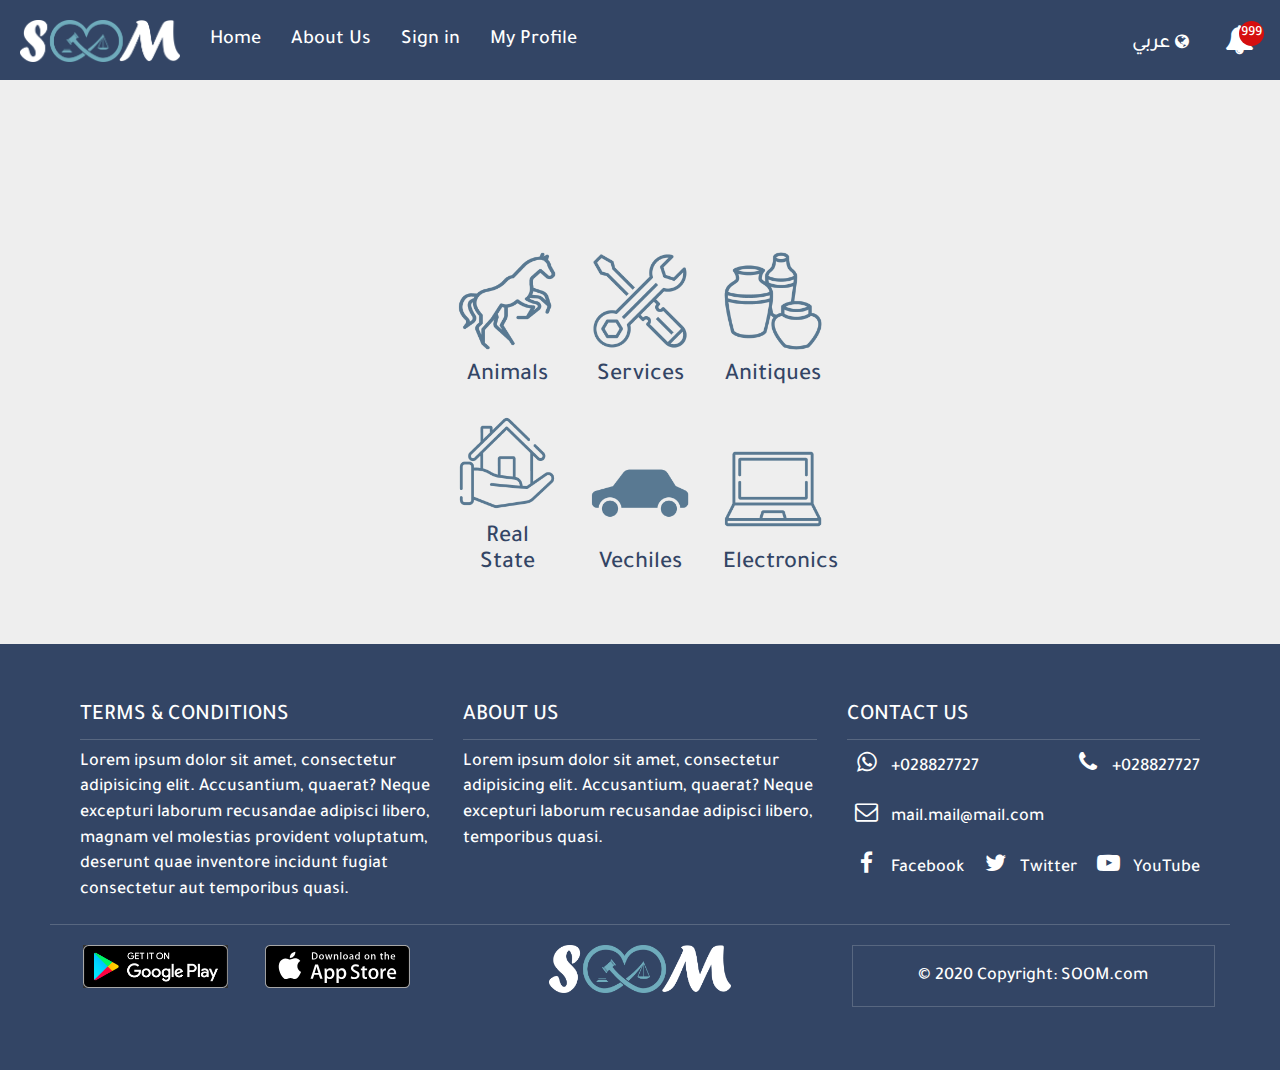
<file: product_categ.html>
<!DOCTYPE html>
<html lang="en">

<head>
    <meta charset="UTF-8">
    <meta http-equiv="X-UA-Compatible" content="IE=edge">
    <meta name="viewport" content="width=device-width, initial-scale=1">
    <title>SOOM</title>
    <link id="favicon" rel="shortcut icon" type="image/png" href="images/soom-social-logo.png">
    <link rel="stylesheet" href="css/bootstrap.min.css">
    <link rel="stylesheet" href="https://cdnjs.cloudflare.com/ajax/libs/font-awesome/4.7.0/css/font-awesome.min.css">
    <link rel="stylesheet" href="css/style.css">
    <link rel="stylesheet" href="css/navbar.css">
    <link rel="stylesheet" href="css/footer.css">
    <style>
        body{
            background-color: #eee;
        }
        nav{
            top: 0;
        }
        .main_categ
        {
            position: absolute;
            width: 100%;
            top: 25%;
        }
        .categ
        {
            display: inline-block;
            margin: 15px;
            width: 100px;
            height: 100px;
        }
        .categ a 
        {
            color: #334565;
            font-size: 55px;
            display: block;
            margin-top: 11%;
        }
        .categ a img 
        {
            width: 100%;
            height: 100%;
            object-fit: cover;
        }
        .categ h3 
        {
            color: #334565;
            text-transform: capitalize;
            margin-top: 12px;
        }
        .clear-fix
        {
            clear: both;
        }
        .main_footer{
            padding-top: 69px;
        }
    </style>
</head>
<body>
    <!-- navbar-->
    <script src="js/navbar.js"></script>
    <div class="text-center main_categ">
        <div class="container">
            <div class="rOw">
                <div class="text-center categ">
                    <a href="add.html">
                        <img src="images/حيوانات.png" alt="" srcset="">
                    </a>
                    <h3>Animals</h3>
                </div>
                <div class="text-center categ">
                    <a href="add.html">
                        <img src="images/تعقيب معاملات-01.png" alt="" srcset="">
                    </a>
                    <h3>Services</h3>
                </div>
                <div class="text-center categ">
                    <a href="add.html">
                        <img src="images/عربية-01-01.png" alt="" srcset="">
                    </a>
                    <h3>Anitiques</h3>
                </div>
            </div>
            <div class="rOw">
                <div class="text-center categ">
                    <a href="add.html">
                        <img src="images/مشاركة سكن-01.png" alt="" srcset="">
                    </a>
                    <h3>Real State</h3>
                </div>
                <div class="text-center categ">
                    <a href="add.html">
                        <img src="images/cars-01.png" alt="" srcset="">
                    </a>
                    <h3>Vechiles</h3>
                </div>
                <div class="text-center categ">
                    <a href="add.html">
                        <img src="images/electronics-01.png" alt="" srcset="">
                    </a>
                    <h3>Electronics</h3>
                </div>
            </div>
        </div>
        <div class="main_footer">
            <!-- Footer -->
            <script src="js/footer.js"></script>
        </div>
    </div>
    <div class="clear-fix"></div>
    <script src="js/jquery.js"></script>
    <script src="https://code.jquery.com/jquery-2.2.0.min.js" type="text/javascript"></script>
    <script src="js/bootstrap.min.js"></script>
    <script src="js/script.js"></script>
</body>
</file>
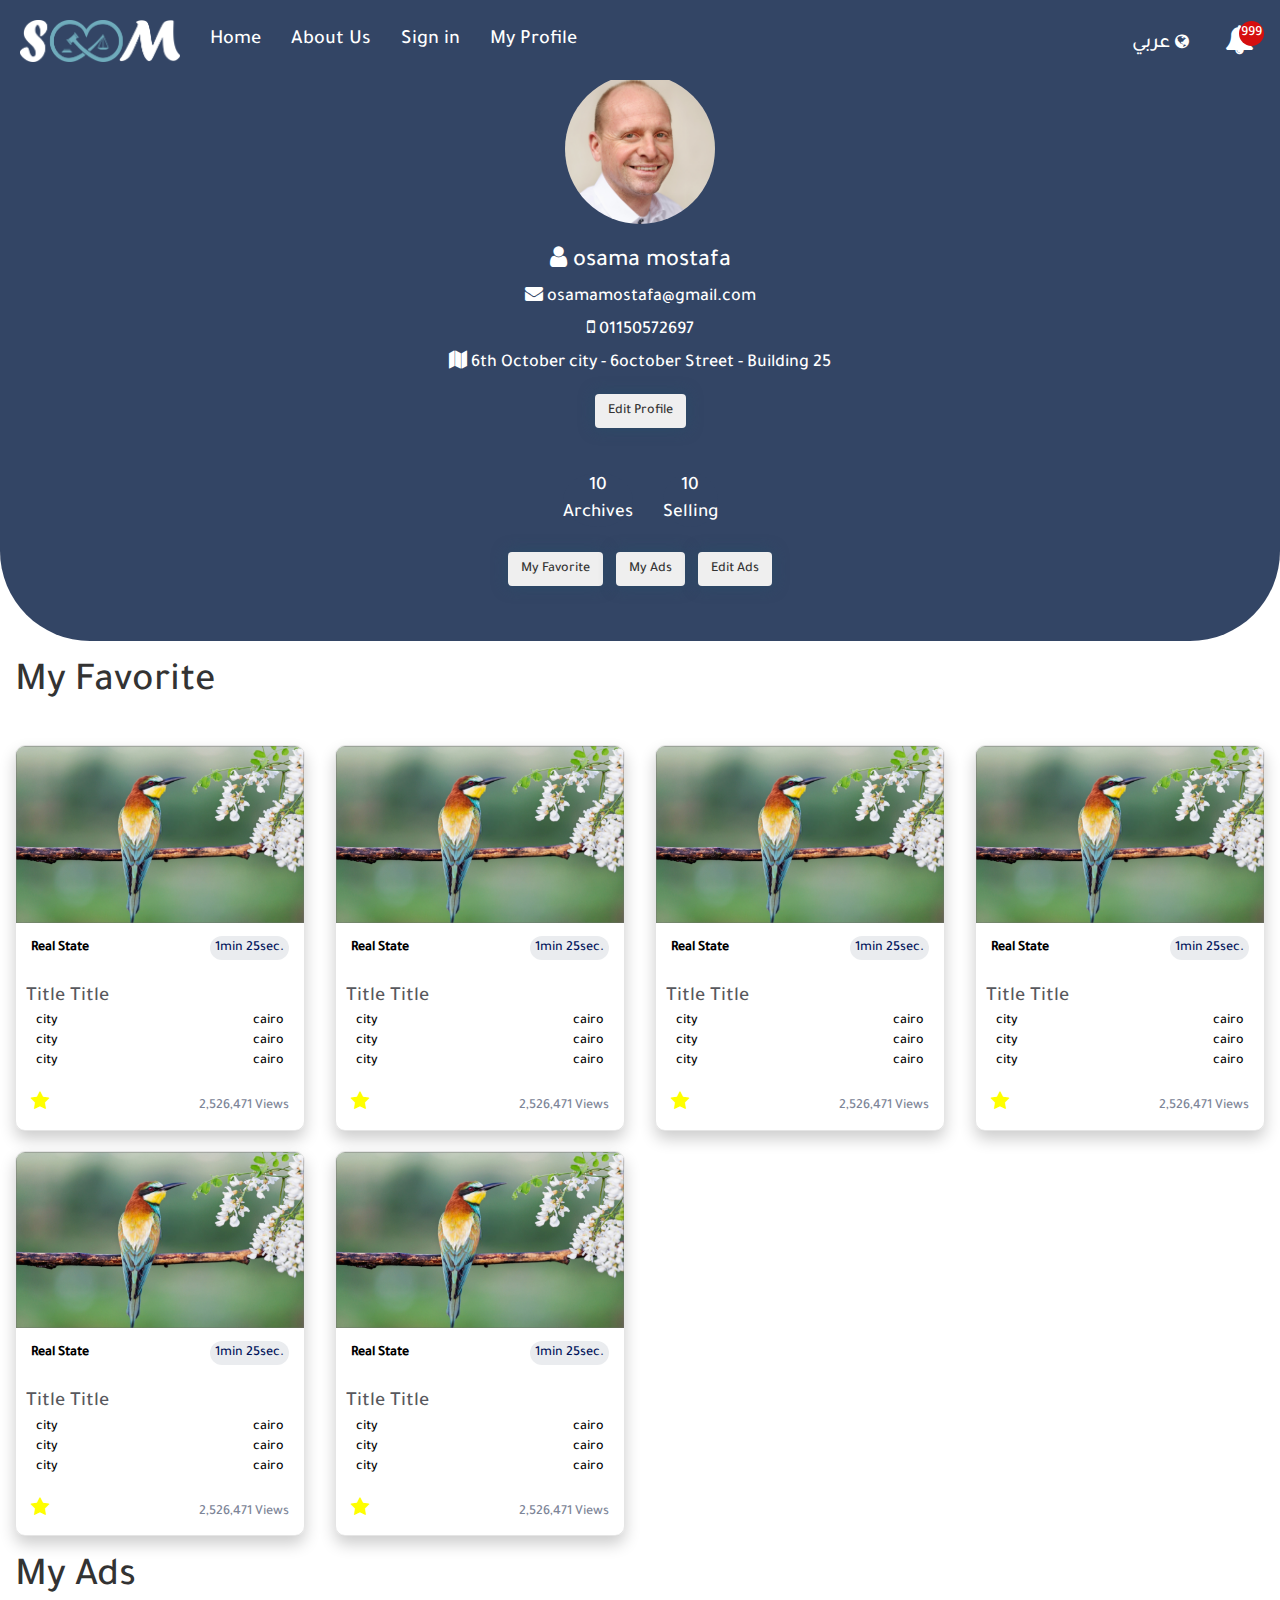
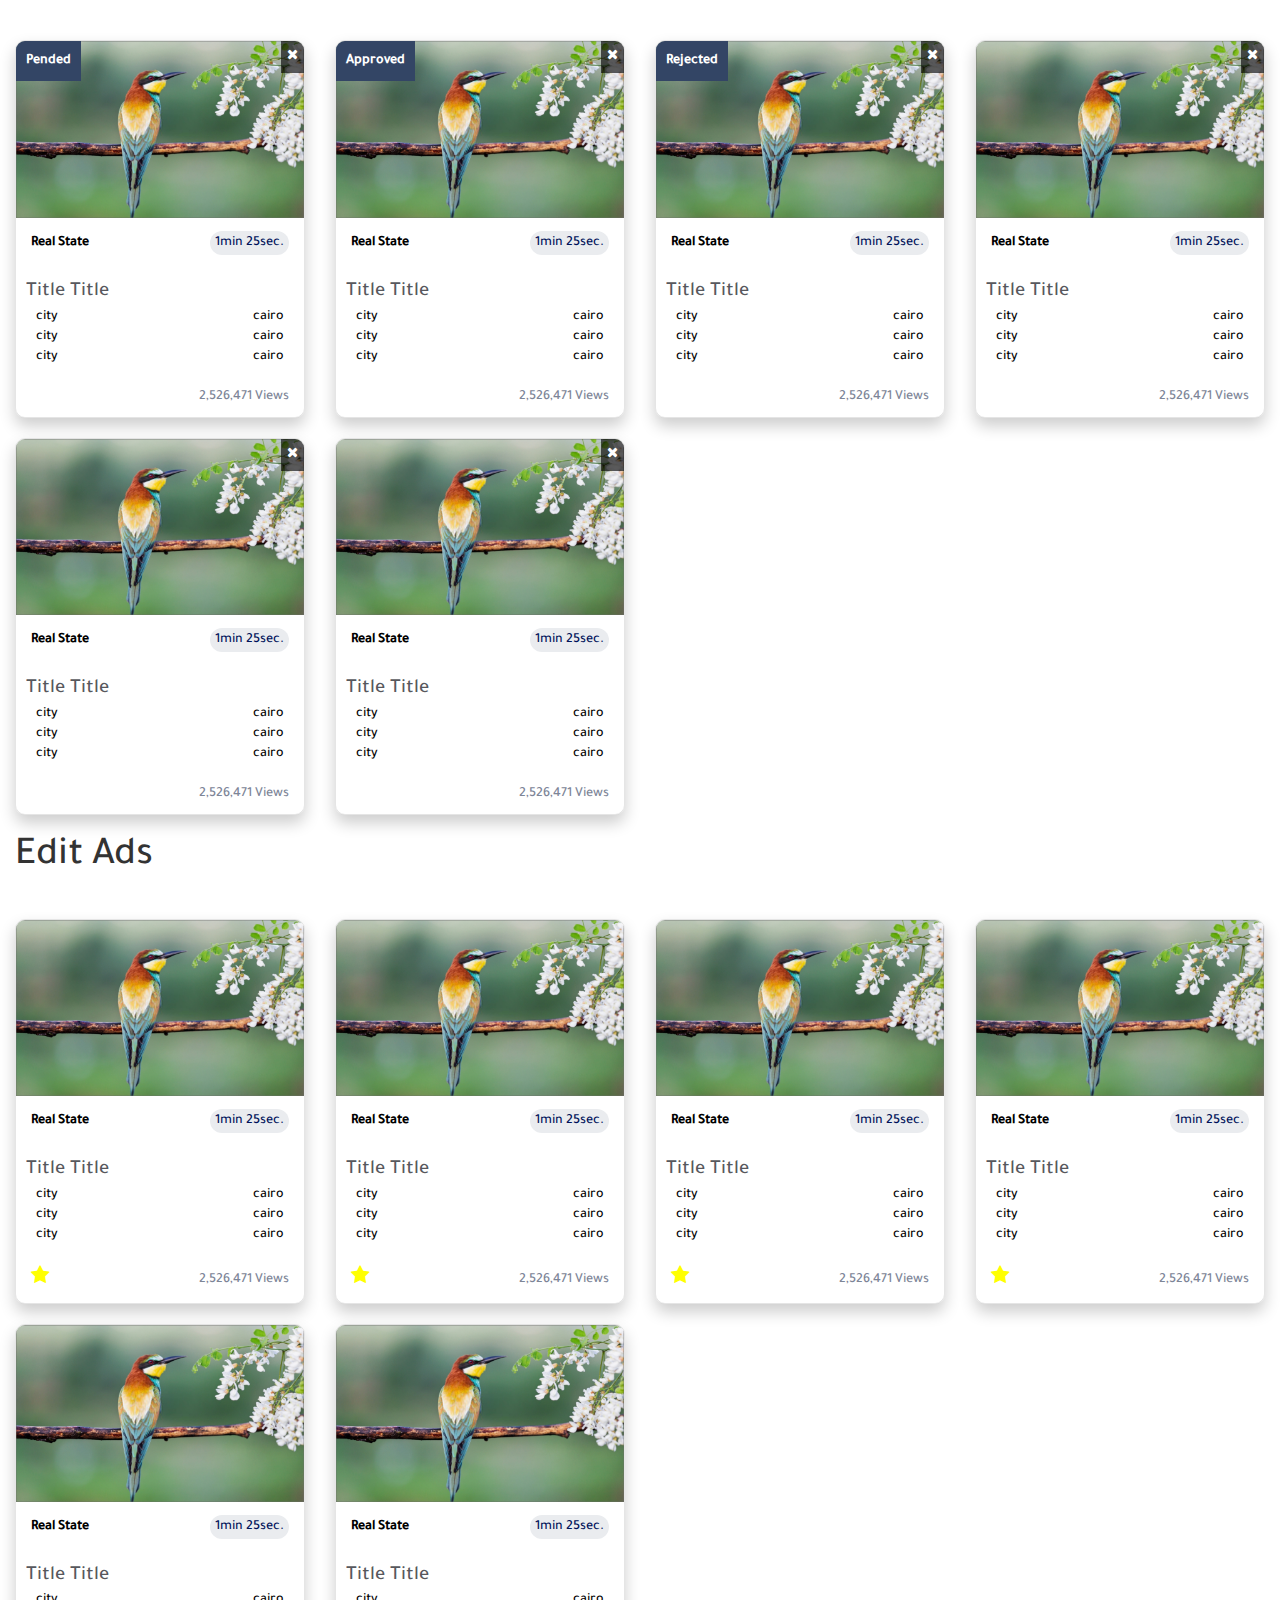
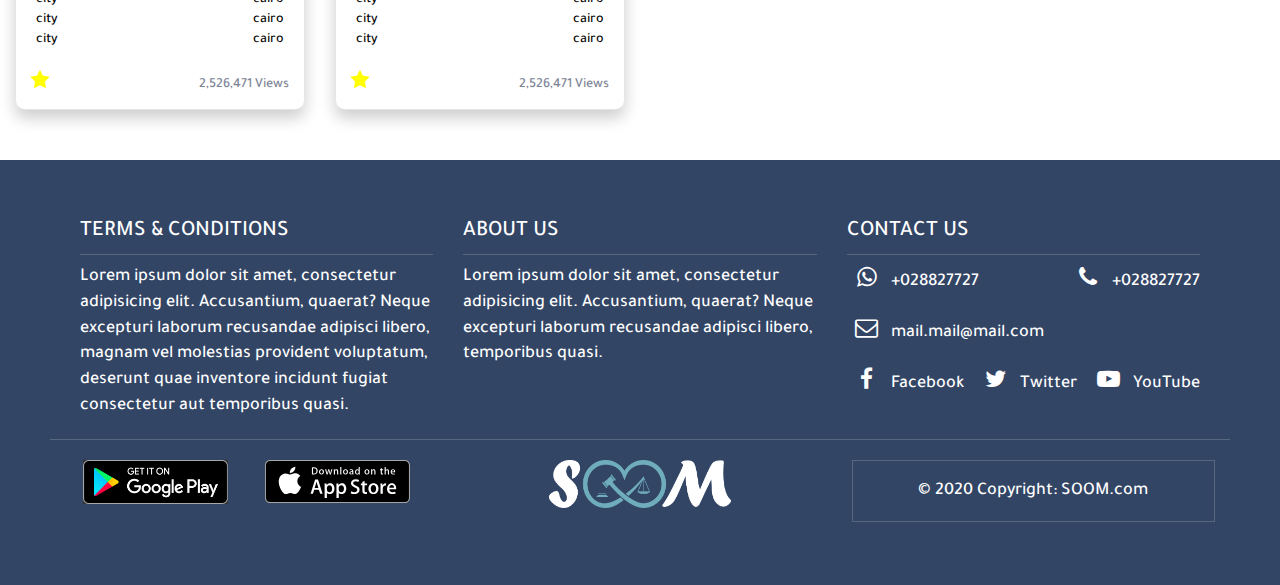
<file: profile.html>
<!DOCTYPE html>
<html lang="en">
  <head>
    <meta charset="UTF-8" />
    <meta http-equiv="X-UA-Compatible" content="IE=edge">
    <meta name="viewport" content="width=device-width, initial-scale=1">
    <title>Profile</title>
    <link
      id="favicon"
      rel="shortcut icon"
      type="image/png"
      href="images/soom-social-logo.png"
    />
    <link rel="stylesheet" href="css/bootstrap.min.css" />
    <link
      rel="stylesheet"
      href="https://cdnjs.cloudflare.com/ajax/libs/font-awesome/4.7.0/css/font-awesome.min.css"
    />
    <link rel="stylesheet" href="css/profile.css" />
    <link rel="stylesheet" href="css/navbar.css" />
    <link rel="stylesheet" href="css/footer.css" />
  </head>

  <body class="">
    <!-- main-->
    <div class="main">
      <!-- navbar-->
      <script src="js/navbar.js"></script>
      <div class="content">
        <div class="profile">
          <div class="img">
            <img src="images/person.jpg" alt="" />
          </div>
          <h3><i class="fa fa-user"></i> osama mostafa</h3>
          <h4><i class="fa fa-envelope"></i> osamamostafa@gmail.com</h4>
          <h4><i class="fa fa-mobile"></i> 01150572697</h4>
          <h4>
            <i class="fa fa-map"></i> 6th October city - 6october Street -
            Building 25
          </h4>
          <!--      <a href="#">Edit Profile</a>-->
          <a href="edit_profile.html">
            <button class="btn btn-defulat">Edit Profile</button>
          </a>
          <div class="section">
            <div class="Archives">
              <p>10</p>
              <p>Archives</p>
            </div>
            <div class="Selling">
              <p>10</p>
              <p>Selling</p>
            </div>
          </div>
          <div>
            <a href="#" data-scroll="fav" class="fav-ads"><button class="btn btn-defulat category-btn">
                my favorite
              </button></a>
            <a href="#" data-scroll="ads" class="fav-ads"><button class="btn btn-defulat category-btn">
                my ads
              </button></a>
              <a href="#" data-scroll="Edit_ads" class="fav-ads"><button class="btn btn-defulat category-btn">
                edit ads
              </button></a>
          </div>
        </div>
        <!--category-->
        <div class="col-xs-12 fav-ads-head" class="" style="display: block;">
            <h2>my favorite</h2>
        </div>
        <div class="category" id="fav">
          <div class="row">
            <div class="col-sm-6 col-xs-12 col-md-6 col-lg-3">
              <div class="recently-section">
                 <a href="#" data-toggle="modal" data-target="#exampleModalCenter">
                  <div class="recently-image">
                      <img class="recently-bg" src="images/cat6.jpg" alt="">
                      <div class="recently-overlay">
                          <img src="images/link.png">
                      </div>
                  </div>
                  <div class="head-data">
                      <div class="ad_name">
                          <p>real state</p>
                      </div>
                      <div class="recently-time">
                          <span>1min 25sec.</span>
                      </div>
                  </div>
                  <div class="recently-content">
                       <div class="recently-info">
                      <div class="recently-title"><p >Title Title</p></div>
                  </div>
                  <div class="desc">
                    <div class="key">
                        <p>city</p>
                        <p>city</p>
                        <p>city</p>
                    </div>
                    <div class="value">
                        <p>cairo</p>
                        <p>cairo</p>
                        <p>cairo</p>
                    </div>
                </div>  
                </div>
                  <div class="ad-center">
                      <div class="star">
                          <a href="#"><a href="#"><i class="fa fa-star" aria-hidden="true"></i></a></a>
                      </div>
                      <div class="recently-view">
                          <p>2,526,471 Views</p>
                      </div>
                  </div>
                  </a>
              </div>
            </div>
            <div class="col-sm-6 col-xs-12 col-md-6 col-lg-3">
              <div class="recently-section">
                 <a href="#" data-toggle="modal" data-target="#exampleModalCenter">
                  <div class="recently-image">
                      <img class="recently-bg" src="images/cat6.jpg" alt="">
                      <div class="recently-overlay">
                          <img src="images/link.png">
                      </div>
                  </div>
                  <div class="head-data">
                      <div class="ad_name">
                          <p>real state</p>
                      </div>
                      <div class="recently-time">
                          <span>1min 25sec.</span>
                      </div>
                  </div>
                  <div class="recently-content">
                       <div class="recently-info">
                      <div class="recently-title"><p >Title Title</p></div>
                  </div>
                  <div class="desc">
                    <div class="key">
                        <p>city</p>
                        <p>city</p>
                        <p>city</p>
                    </div>
                    <div class="value">
                        <p>cairo</p>
                        <p>cairo</p>
                        <p>cairo</p>
                    </div>
                </div>  
                </div>
                  <div class="ad-center">
                      <div class="star">
                          <a href="#"><a href="#"><i class="fa fa-star" aria-hidden="true"></i></a></a>
                      </div>
                      <div class="recently-view">
                          <p>2,526,471 Views</p>
                      </div>
                  </div>
                  </a>
              </div>
            </div>
            <div class="col-sm-6 col-xs-12 col-md-6 col-lg-3">
              <div class="recently-section">
                 <a href="#" data-toggle="modal" data-target="#exampleModalCenter">
                  <div class="recently-image">
                      <img class="recently-bg" src="images/cat6.jpg" alt="">
                      <div class="recently-overlay">
                          <img src="images/link.png">
                      </div>
                  </div>
                  <div class="head-data">
                      <div class="ad_name">
                          <p>real state</p>
                      </div>
                      <div class="recently-time">
                          <span>1min 25sec.</span>
                      </div>
                  </div>
                  <div class="recently-content">
                       <div class="recently-info">
                      <div class="recently-title"><p >Title Title</p></div>
                  </div>
                  <div class="desc">
                    <div class="key">
                        <p>city</p>
                        <p>city</p>
                        <p>city</p>
                    </div>
                    <div class="value">
                        <p>cairo</p>
                        <p>cairo</p>
                        <p>cairo</p>
                    </div>
                </div>  
                </div>
                  <div class="ad-center">
                      <div class="star">
                          <a href="#"><a href="#"><i class="fa fa-star" aria-hidden="true"></i></a></a>
                      </div>
                      <div class="recently-view">
                          <p>2,526,471 Views</p>
                      </div>
                  </div>
                  </a>
              </div>
            </div>
            <div class="col-sm-6 col-xs-12 col-md-6 col-lg-3">
              <div class="recently-section">
                 <a href="#" data-toggle="modal" data-target="#exampleModalCenter">
                  <div class="recently-image">
                      <img class="recently-bg" src="images/cat6.jpg" alt="">
                      <div class="recently-overlay">
                          <img src="images/link.png">
                      </div>
                  </div>
                  <div class="head-data">
                      <div class="ad_name">
                          <p>real state</p>
                      </div>
                      <div class="recently-time">
                          <span>1min 25sec.</span>
                      </div>
                  </div>
                  <div class="recently-content">
                       <div class="recently-info">
                      <div class="recently-title"><p >Title Title</p></div>
                  </div>
                  <div class="desc">
                    <div class="key">
                        <p>city</p>
                        <p>city</p>
                        <p>city</p>
                    </div>
                    <div class="value">
                        <p>cairo</p>
                        <p>cairo</p>
                        <p>cairo</p>
                    </div>
                </div>  
                </div>
                  <div class="ad-center">
                      <div class="star">
                          <a href="#"><a href="#"><i class="fa fa-star" aria-hidden="true"></i></a></a>
                      </div>
                      <div class="recently-view">
                          <p>2,526,471 Views</p>
                      </div>
                  </div>
                  </a>
              </div>
            </div>
            <div class="col-sm-6 col-xs-12 col-md-6 col-lg-3">
              <div class="recently-section">
                 <a href="#" data-toggle="modal" data-target="#exampleModalCenter">
                  <div class="recently-image">
                      <img class="recently-bg" src="images/cat6.jpg" alt="">
                      <div class="recently-overlay">
                          <img src="images/link.png">
                      </div>
                  </div>
                  <div class="head-data">
                      <div class="ad_name">
                          <p>real state</p>
                      </div>
                      <div class="recently-time">
                          <span>1min 25sec.</span>
                      </div>
                  </div>
                  <div class="recently-content">
                       <div class="recently-info">
                      <div class="recently-title"><p >Title Title</p></div>
                  </div>
                  <div class="desc">
                    <div class="key">
                        <p>city</p>
                        <p>city</p>
                        <p>city</p>
                    </div>
                    <div class="value">
                        <p>cairo</p>
                        <p>cairo</p>
                        <p>cairo</p>
                    </div>
                </div>  
                </div>
                  <div class="ad-center">
                      <div class="star">
                          <a href="#"><a href="#"><i class="fa fa-star" aria-hidden="true"></i></a></a>
                      </div>
                      <div class="recently-view">
                          <p>2,526,471 Views</p>
                      </div>
                  </div>
                  </a>
              </div>
            </div>
            <div class="col-sm-6 col-xs-12 col-md-6 col-lg-3">
              <div class="recently-section">
                 <a href="#" data-toggle="modal" data-target="#exampleModalCenter">
                  <div class="recently-image">
                      <img class="recently-bg" src="images/cat6.jpg" alt="">
                      <div class="recently-overlay">
                          <img src="images/link.png">
                      </div>
                  </div>
                  <div class="head-data">
                      <div class="ad_name">
                          <p>real state</p>
                      </div>
                      <div class="recently-time">
                          <span>1min 25sec.</span>
                      </div>
                  </div>
                  <div class="recently-content">
                       <div class="recently-info">
                      <div class="recently-title"><p >Title Title</p></div>
                  </div>
                  <div class="desc">
                    <div class="key">
                        <p>city</p>
                        <p>city</p>
                        <p>city</p>
                    </div>
                    <div class="value">
                        <p>cairo</p>
                        <p>cairo</p>
                        <p>cairo</p>
                    </div>
                </div>  
                </div>
                  <div class="ad-center">
                      <div class="star">
                          <a href="#"><a href="#"><i class="fa fa-star" aria-hidden="true"></i></a></a>
                      </div>
                      <div class="recently-view">
                          <p>2,526,471 Views</p>
                      </div>
                  </div>
                  </a>
              </div>
            </div>
          </div>
        </div>
        <div class="col-xs-12 fav-ads-head" class="" style="display: block;">
            <h2>my ads</h2>
        </div>
        <div class="category" id="ads">
           <div class="row">
            <div class="col-sm-6 col-xs-12 col-md-6 col-lg-3">
              <div class="recently-section">
                 <a href="#" data-toggle="modal" data-target="#exampleModalCenter" class="ad-link">
                    <div class="recently-image">
                      <img class="recently-bg" src="images/cat6.jpg" alt="">
                      <div class="recently-overlay">
                          <img src="images/link.png">
                      </div>
                      <div class="options"><span>pended</span></div>
                      <div class="delete" data-toggle="modal" data-target="#exampleModalCenterx"><a><i class="fa fa-times" aria-hidden="true"></i></a></div> 
                  </div>
                  <div class="head-data">
                      <div class="ad_name">
                          <p>real state</p>
                      </div>
                      <div class="recently-time">
                          <span>1min 25sec.</span>
                      </div>
                  </div>
                  <div class="recently-content">
                       <div class="recently-info">
                      <div class="recently-title"><p >Title Title</p></div>
                  </div>
                  <div class="desc">
                    <div class="key">
                        <p>city</p>
                        <p>city</p>
                        <p>city</p>
                    </div>
                    <div class="value">
                        <p>cairo</p>
                        <p>cairo</p>
                        <p>cairo</p>
                    </div>
                </div>  
                  </div>
                  <div class="ad-center text-center">
                      <div class="recently-view" style="margin: 0;">
                          <p>2,526,471 Views</p>
                      </div>
                      <div style="clear: both;"></div>
                  </div>
                 </a>
              </div>
            </div>
            <div class="col-sm-6 col-xs-12 col-md-6 col-lg-3">
              <div class="recently-section">
                 <a href="#" data-toggle="modal" data-target="#exampleModalCenter">
                  <div class="recently-image">
                      <img class="recently-bg" src="images/cat6.jpg" alt="">
                      <div class="recently-overlay">
                          <img src="images/link.png">
                          <div class="edit"><a href="add.html" class="btn">Edit</a></div>
                      </div>
                      <div class="options"><span>approved</span></div>
                      <div class="delete" data-toggle="modal" data-target="#exampleModalCenterx"><a><i class="fa fa-times" aria-hidden="true"></i></a></div>
                  </div>
                  <div class="head-data">
                      <div class="ad_name">
                          <p>real state</p>
                      </div>
                      <div class="recently-time">
                          <span>1min 25sec.</span>
                      </div>
                  </div>
                  <div class="recently-content">
                       <div class="recently-info">
                      <div class="recently-title"><p >Title Title</p></div>
                  </div>
                  <div class="desc">
                    <div class="key">
                        <p>city</p>
                        <p>city</p>
                        <p>city</p>
                    </div>
                    <div class="value">
                        <p>cairo</p>
                        <p>cairo</p>
                        <p>cairo</p>
                    </div>
                </div>  
                </div>
                <div class="ad-center text-center">
                    <div class="recently-view" style="margin: 0;">
                        <p>2,526,471 Views</p>
                    </div>
                    <div style="clear: both;"></div>
                </div>
                  </a>
              </div>
            </div>
            <div class="col-sm-6 col-xs-12 col-md-6 col-lg-3">
              <div class="recently-section">
                 <a href="#" data-toggle="modal" data-target="#exampleModalCenter">
                  <div class="recently-image">
                      <img class="recently-bg" src="images/cat6.jpg" alt="">
                      <div class="recently-overlay">
                          <img src="images/link.png">
                          <div class="edit"><a href="add.html" class="btn">Edit</a></div>
                      </div>
                      <div class="options"><span>rejected</span></div>
                      <div class="delete" data-toggle="modal" data-target="#exampleModalCenterx"><a><i class="fa fa-times" aria-hidden="true"></i></a></div>
                  </div>
                  <div class="head-data">
                      <div class="ad_name">
                          <p>real state</p>
                      </div>
                      <div class="recently-time">
                          <span>1min 25sec.</span>
                      </div>
                  </div>
                  <div class="recently-content">
                       <div class="recently-info">
                      <div class="recently-title"><p >Title Title</p></div>
                  </div>
                  <div class="desc">
                    <div class="key">
                        <p>city</p>
                        <p>city</p>
                        <p>city</p>
                    </div>
                    <div class="value">
                        <p>cairo</p>
                        <p>cairo</p>
                        <p>cairo</p>
                    </div>
                </div>  
                </div>
                <div class="ad-center text-center">
                    <div class="recently-view" style="margin: 0;">
                        <p>2,526,471 Views</p>
                    </div>
                    <div style="clear: both;"></div>
                </div>
                  </a>
              </div>
            </div>
            <div class="col-sm-6 col-xs-12 col-md-6 col-lg-3">
              <div class="recently-section">
                 <a href="#" data-toggle="modal" data-target="#exampleModalCenter">
                  <div class="recently-image">
                      <img class="recently-bg" src="images/cat6.jpg" alt="">
                      <div class="recently-overlay">
                          <img src="images/link.png">
                          <div class="edit"><a href="add.html" class="btn">Edit</a></div>
                      </div>
                      <div class="delete" data-toggle="modal" data-target="#exampleModalCenterx"><a><i class="fa fa-times" aria-hidden="true"></i></a></div>
                  </div>
                  <div class="head-data">
                      <div class="ad_name">
                          <p>real state</p>
                      </div>
                      <div class="recently-time">
                          <span>1min 25sec.</span>
                      </div>
                  </div>
                  <div class="recently-content">
                       <div class="recently-info">
                      <div class="recently-title"><p >Title Title</p></div>
                  </div>
                  <div class="desc">
                    <div class="key">
                        <p>city</p>
                        <p>city</p>
                        <p>city</p>
                    </div>
                    <div class="value">
                        <p>cairo</p>
                        <p>cairo</p>
                        <p>cairo</p>
                    </div>
                </div>  
                </div>
                <div class="ad-center text-center">
                    <div class="recently-view" style="margin: 0;">
                        <p>2,526,471 Views</p>
                    </div>
                    <div style="clear: both;"></div>
                </div>
                  </a>
              </div>
            </div>
            <div class="col-sm-6 col-xs-12 col-md-6 col-lg-3">
              <div class="recently-section">
                 <a href="#" data-toggle="modal" data-target="#exampleModalCenter">
                  <div class="recently-image">
                      <img class="recently-bg" src="images/cat6.jpg" alt="">
                      <div class="recently-overlay">
                          <img src="images/link.png">
                          <div class="edit"><a href="add.html" class="btn">Edit</a></div>
                      </div>
                      <div class="delete" data-toggle="modal" data-target="#exampleModalCenterx"><a><i class="fa fa-times" aria-hidden="true"></i></a></div>
                  </div>
                  <div class="head-data">
                      <div class="ad_name">
                          <p>real state</p>
                      </div>
                      <div class="recently-time">
                          <span>1min 25sec.</span>
                      </div>
                  </div>
                  <div class="recently-content">
                       <div class="recently-info">
                      <div class="recently-title"><p >Title Title</p></div>
                  </div>
                  <div class="desc">
                    <div class="key">
                        <p>city</p>
                        <p>city</p>
                        <p>city</p>
                    </div>
                    <div class="value">
                        <p>cairo</p>
                        <p>cairo</p>
                        <p>cairo</p>
                    </div>
                </div>  
                </div>
                <div class="ad-center text-center">
                    <div class="recently-view" style="margin: 0;">
                        <p>2,526,471 Views</p>
                    </div>
                    <div style="clear: both;"></div>
                </div>
                  </a>
              </div>
            </div>
            <div class="col-sm-6 col-xs-12 col-md-6 col-lg-3">
              <div class="recently-section">
                 <a href="#" data-toggle="modal" data-target="#exampleModalCenter">
                  <div class="recently-image">
                      <img class="recently-bg" src="images/cat6.jpg" alt="">
                      <div class="recently-overlay">
                          <img src="images/link.png">
                          <div class="edit"><a href="add.html" class="btn">Edit</a></div>
                      </div>
                      <div class="delete" data-toggle="modal" data-target="#exampleModalCenterx"><a><i class="fa fa-times" aria-hidden="true"></i></a></div>
                  </div>
                  <div class="head-data">
                      <div class="ad_name">
                          <p>real state</p>
                      </div>
                      <div class="recently-time">
                          <span>1min 25sec.</span>
                      </div>
                  </div>
                  <div class="recently-content">
                       <div class="recently-info">
                      <div class="recently-title"><p >Title Title</p></div>
                  </div>
                  <div class="desc">
                    <div class="key">
                        <p>city</p>
                        <p>city</p>
                        <p>city</p>
                    </div>
                    <div class="value">
                        <p>cairo</p>
                        <p>cairo</p>
                        <p>cairo</p>
                    </div>
                </div>  
                </div>
                <div class="ad-center text-center">
                    <div class="recently-view" style="margin: 0;">
                        <p>2,526,471 Views</p>
                    </div>
                    <div style="clear: both;"></div>
                </div>
                  </a>
              </div>
            </div>
          </div>
        </div>
        <div class="col-xs-12 fav-ads-head" class="" style="display: block;">
            <h2>edit ads</h2>
        </div>
        <div class="category" id="Edit_ads">
            <div class="row">
              <div class="col-sm-6 col-xs-12 col-md-6 col-lg-3">
                <div class="recently-section">
                   <a href="#">
                    <div class="recently-image">
                        <img class="recently-bg" src="images/cat6.jpg" alt="">
                        <div class="recently-overlay">
                            <img src="images/link.png">
                        </div>
                    </div>
                    <div class="head-data">
                        <div class="ad_name">
                            <p>real state</p>
                        </div>
                        <div class="recently-time">
                            <span>1min 25sec.</span>
                        </div>
                    </div>
                    <div class="recently-content">
                         <div class="recently-info">
                        <div class="recently-title"><p >Title Title</p></div>
                    </div>
                    <div class="desc">
                      <div class="key">
                          <p>city</p>
                          <p>city</p>
                          <p>city</p>
                      </div>
                      <div class="value">
                          <p>cairo</p>
                          <p>cairo</p>
                          <p>cairo</p>
                      </div>
                  </div>  
                  </div>
                    <div class="ad-center">
                        <div class="star">
                            <a href="#"><a href="#"><i class="fa fa-star" aria-hidden="true"></i></a></a>
                        </div>
                        <div class="recently-view">
                            <p>2,526,471 Views</p>
                        </div>
                    </div>
                    </a>
                </div>
              </div>
              <div class="col-sm-6 col-xs-12 col-md-6 col-lg-3">
                <div class="recently-section">
                   <a href="#">
                    <div class="recently-image">
                        <img class="recently-bg" src="images/cat6.jpg" alt="">
                        <div class="recently-overlay">
                            <img src="images/link.png">
                        </div>
                    </div>
                    <div class="head-data">
                        <div class="ad_name">
                            <p>real state</p>
                        </div>
                        <div class="recently-time">
                            <span>1min 25sec.</span>
                        </div>
                    </div>
                    <div class="recently-content">
                         <div class="recently-info">
                        <div class="recently-title"><p >Title Title</p></div>
                    </div>
                    <div class="desc">
                      <div class="key">
                          <p>city</p>
                          <p>city</p>
                          <p>city</p>
                      </div>
                      <div class="value">
                          <p>cairo</p>
                          <p>cairo</p>
                          <p>cairo</p>
                      </div>
                  </div>  
                  </div>
                    <div class="ad-center">
                        <div class="star">
                            <a href="#"><a href="#"><i class="fa fa-star" aria-hidden="true"></i></a></a>
                        </div>
                        <div class="recently-view">
                            <p>2,526,471 Views</p>
                        </div>
                    </div>
                    </a>
                </div>
              </div>
              <div class="col-sm-6 col-xs-12 col-md-6 col-lg-3">
                <div class="recently-section">
                   <a href="#">
                    <div class="recently-image">
                        <img class="recently-bg" src="images/cat6.jpg" alt="">
                        <div class="recently-overlay">
                            <img src="images/link.png">
                        </div>
                    </div>
                    <div class="head-data">
                        <div class="ad_name">
                            <p>real state</p>
                        </div>
                        <div class="recently-time">
                            <span>1min 25sec.</span>
                        </div>
                    </div>
                    <div class="recently-content">
                         <div class="recently-info">
                        <div class="recently-title"><p >Title Title</p></div>
                    </div>
                    <div class="desc">
                      <div class="key">
                          <p>city</p>
                          <p>city</p>
                          <p>city</p>
                      </div>
                      <div class="value">
                          <p>cairo</p>
                          <p>cairo</p>
                          <p>cairo</p>
                      </div>
                  </div>  
                  </div>
                    <div class="ad-center">
                        <div class="star">
                            <a href="#"><a href="#"><i class="fa fa-star" aria-hidden="true"></i></a></a>
                        </div>
                        <div class="recently-view">
                            <p>2,526,471 Views</p>
                        </div>
                    </div>
                    </a>
                </div>
              </div>
              <div class="col-sm-6 col-xs-12 col-md-6 col-lg-3">
                <div class="recently-section">
                   <a href="#">
                    <div class="recently-image">
                        <img class="recently-bg" src="images/cat6.jpg" alt="">
                        <div class="recently-overlay">
                            <img src="images/link.png">
                        </div>
                    </div>
                    <div class="head-data">
                        <div class="ad_name">
                            <p>real state</p>
                        </div>
                        <div class="recently-time">
                            <span>1min 25sec.</span>
                        </div>
                    </div>
                    <div class="recently-content">
                         <div class="recently-info">
                        <div class="recently-title"><p >Title Title</p></div>
                    </div>
                    <div class="desc">
                      <div class="key">
                          <p>city</p>
                          <p>city</p>
                          <p>city</p>
                      </div>
                      <div class="value">
                          <p>cairo</p>
                          <p>cairo</p>
                          <p>cairo</p>
                      </div>
                  </div>  
                  </div>
                    <div class="ad-center">
                        <div class="star">
                            <a href="#"><a href="#"><i class="fa fa-star" aria-hidden="true"></i></a></a>
                        </div>
                        <div class="recently-view">
                            <p>2,526,471 Views</p>
                        </div>
                    </div>
                    </a>
                </div>
              </div>
              <div class="col-sm-6 col-xs-12 col-md-6 col-lg-3">
                <div class="recently-section">
                   <a href="#">
                    <div class="recently-image">
                        <img class="recently-bg" src="images/cat6.jpg" alt="">
                        <div class="recently-overlay">
                            <img src="images/link.png">
                        </div>
                    </div>
                    <div class="head-data">
                        <div class="ad_name">
                            <p>real state</p>
                        </div>
                        <div class="recently-time">
                            <span>1min 25sec.</span>
                        </div>
                    </div>
                    <div class="recently-content">
                         <div class="recently-info">
                        <div class="recently-title"><p >Title Title</p></div>
                    </div>
                    <div class="desc">
                      <div class="key">
                          <p>city</p>
                          <p>city</p>
                          <p>city</p>
                      </div>
                      <div class="value">
                          <p>cairo</p>
                          <p>cairo</p>
                          <p>cairo</p>
                      </div>
                  </div>  
                  </div>
                    <div class="ad-center">
                        <div class="star">
                            <a href="#"><a href="#"><i class="fa fa-star" aria-hidden="true"></i></a></a>
                        </div>
                        <div class="recently-view">
                            <p>2,526,471 Views</p>
                        </div>
                    </div>
                    </a>
                </div>
              </div>
              <div class="col-sm-6 col-xs-12 col-md-6 col-lg-3">
                <div class="recently-section">
                   <a href="#">
                    <div class="recently-image">
                        <img class="recently-bg" src="images/cat6.jpg" alt="">
                        <div class="recently-overlay">
                            <img src="images/link.png">
                        </div>
                    </div>
                    <div class="head-data">
                        <div class="ad_name">
                            <p>real state</p>
                        </div>
                        <div class="recently-time">
                            <span>1min 25sec.</span>
                        </div>
                    </div>
                    <div class="recently-content">
                         <div class="recently-info">
                        <div class="recently-title"><p >Title Title</p></div>
                    </div>
                    <div class="desc">
                      <div class="key">
                          <p>city</p>
                          <p>city</p>
                          <p>city</p>
                      </div>
                      <div class="value">
                          <p>cairo</p>
                          <p>cairo</p>
                          <p>cairo</p>
                      </div>
                  </div>  
                  </div>
                    <div class="ad-center">
                        <div class="star">
                            <a href="#"><a href="#"><i class="fa fa-star" aria-hidden="true"></i></a></a>
                        </div>
                        <div class="recently-view">
                            <p>2,526,471 Views</p>
                        </div>
                    </div>
                    </a>
                </div>
              </div>
            </div>
        </div>
        </div>
    </div>
    <!-- Modal -->
    <div class="modal fade cancel_modal" id="exampleModalCenterx" tabindex="-1" role="dialog" aria-labelledby="exampleModalCenterTitle" aria-hidden="true">
      <div class="modal-dialog modal-dialog-centered" role="document">
      <div class="modal-content">
        <div class="modal-header">
            <button type="button" class="close" data-dismiss="modal" aria-label="Close">
              <span aria-hidden="true">&times;</span>
            </button>
            <p>The Reason For Clearing The Advertisment</p>
          </div>
          <div class="modal-body">
              <div>
                  <textarea type="text" name="" id="" class="form-control resson_cancel" placeholder="send meesage"></textarea>
              </div>
          </div>
          <div class="modal-footer" style="text-align: center;">
              <button type="button" class="btn btn-secondary" data-dismiss="modal">submit</button>
          </div>
      </div>
      </div>
    </div>
    <div class="modal fade" id="exampleModalCenter" tabindex="-1" role="dialog" aria-labelledby="exampleModalCenterTitle" aria-hidden="true">
        <div class="modal-dialog modal-dialog-centered" role="document">
        <div class="modal-content">
            <div class="modal-header text-center">
            <h5 class="modal-title" id="exampleModalLongTitle">general advice</h5>
            </div>
            <div class="modal-body">
                <div>
                    <p class="info">meet in public.</p>
                    <p class="info">dont send money in advance.</p>
                    <p class="info">check the product well before purchasing it</p>
                </div>
            </div>
            <div class="modal-footer" style="text-align: center;">
                <button type="button" class="btn btn-secondary" data-dismiss="modal">approved</button>
            </div>
        </div>
        </div>
      </div>
      <!-- Footer -->
      <!-- Footer -->
    <script src="js/footer.js"></script>
    <script src="js/jquery.js"></script>
    <script src="js/bootstrap.min.js"></script>
    <script src="js/script.js"></script>
    <script>
        $('.fav-ads').click(function(){
            $('html , body').animate({
             scrollTop:$('#'+ $(this).data('scroll')).offset().top - 70
            }, 500)
        });
    </script>
  </body>

</html>
</file>
<file: css/style.css>
@font-face {
  font-family: Tajawal;
  src: url(../fonts/Tajawal-Medium.ttf);
}

body{
    font-family: Tajawal;
    margin: 0;
    padding: 0;
    
}
p, h1, h2, h3, ol, ul , li,span{
    margin: 0;
    padding: 0;
}
button, input:focus{
    outline: none !important;
}
.form-control:focus {
box-shadow: 0px 0px 0px 0px;
/*height: 50px;}*/
}
li{
    list-style: none;
}
a:hover{
    text-decoration: none;
}
.row{
    margin: 0px;
}
/*main*/
.main{
    max-width: 1920px;
    margin: 0 auto;
}
/*header*/
.header{
    position: relative;
    width: 100%;
    background-image: url(../images/bg.jpg);
    background-repeat: no-repeat;
    background-size: cover;
    height: 731px;
}
.blur{
    position: absolute;
    left: 0px;
    right: 0px;
    bottom: 0px;
    top: 0px;
    background: rgb(0,0,0);
    background: linear-gradient(90deg, rgba(0,0,0,0.8) 50%, rgba(0,0,0,0.2) 100%);
    z-index: 0;
}
/*header-contain*/
.header .contain{
    position: relative;
    text-align: center;
    color: #fff;
}
.header .contain .title{
    color: #fff;
    text-align: left;
    border-radius: 25px;
    font-size: 72px;
    width: 518px;
    margin: 264px auto 12px 15%;
}
.header .contain .sub-title{
    margin-top: 30px;
    font-size: 6rem;
}
.header .adds ,.header .adds:focus{
    position: absolute;
    left: 15%;
    bottom: 25%;
    z-index: 4;
    width: 200px;
    padding: 15px 20px;
    font-size: 25px;
    border-radius:30px;
    background-color: rgba(0,0,0,0);
    border-color: #fff;
    transition: background-color 0.5s;
    box-shadow: 0 11px 15px -15px rgba(0, 0, 0, 0.2), inset 0 -50px 20px -20px rgba(0, 0, 0, 0.2)
}
.header .adds:hover{
    background-color: #334565;
}
marquee 
{
    background-color: #334565;
    text-align: center;
    color: #fff;
    display: flex;
    align-items: center;
    margin-bottom: 20px;
    padding: 15px 0px;
}
/*rtl menu*/
.rtl .menu .list ul {flex-direction: row-reverse;}
.rtl .text-uppercase{
    text-align: right;
}
@media(max-width:767px){
    .header .contain .title{
    width:auto;
    font-size: 65px;
    margin: 264px auto 12px 8%;
}
.header .adds, .header .adds:focus
{
    bottom: 22%;
}
}
@media(max-width:425px){
    .notification-list {
        width: 255px !important;}
}
@media(max-width:320px){
    .notification-list {
    z-index: 9999;
    position: absolute;
    right: -48px !important;
    top: 53px;
        width: 255px}
}



/*slider category*/

.center{
        width: 100%;
        padding: 50px 0px;
        background-color: #eee;
    }

   
    .center .slick-slide {
      margin: 0px 10px;
    }
    .center .slick-slide:active,
    .center .slick-slide:focus,
    .center .slick-slide:hover
    {
        border: none;
        box-shadow: none;
        outline: none;
    }
    .center .slick-slide img {
      width: 100%;
        transform: scale(1);
        transition: all 1s;
    }

    .center .slick-slide {
      transition: all ease-in .3s;
        transform: scale(0.9);
    }
    
    .center .slick-active{
        transform: scale(0.9);
        transition: all ease-in .3s;
    }

    .center .slick-current {
     border-radius: 10px;
    overflow: hidden;
    transform: scale(1);
        transition: all ease-in .3s;
        
    }
.slick-dots li.slick-active button:before {
    opacity: 1 !important;
    font-size: 20px;
    color: #334565;
}
.slick-dots {
    position: absolute;
    bottom: 10px;}
.item{
    position: relative;
    border-radius: 10px !important;
    overflow: hidden!important;
}
.overlay-slider{
    position: absolute;
    display: flex;
    top: 0;
    right: 0px;
    left: 0px;
    bottom: 0;
    background-color: rgba(0,0,0,0.6);
    color: #fff;
    justify-content: center;
    align-items: center;
    font-size: 20px;
}


.center a:hover img{
    transform: scale(1.1);
}


/*recently*/
.recently{
    background-color: #fff;
    width: 100%;
    padding: 0px 0px 34px 0px;
}
.recently-hading{
 
    margin-bottom: 25px;
}
.recently-hading h2{
       font-size: 40px;
    
}
.recently .row{
    padding: 0px 50px;
}
.recently-image{
    max-height: 300px;
    overflow: hidden;
    position: relative;
}
.recently-image .recently-bg{
    object-fit: cover;
    width: 100%;
     transition: 1s;
}
.recently-section{
     border-radius: 10px;
    overflow: hidden;
    border: 0.5px solid rgba(0,0,0,0.1);
    box-shadow: 0 8px 16px 0 rgba(0,0,0,0.2);
}
.recently-info{
    display: flex;
    width: 100%;
}
.recently-title{
    flex: 1;
    font-size: 20px;
    display: flex;
    align-items: center;
        color: #57585d;
}
.recently-title p{
    overflow: hidden;
    display: -webkit-box;
    -webkit-line-clamp: 1;
    -webkit-box-orient: vertical;
}
.recently-paragraph{
      color: #475677;
        font-size: 17px;
    overflow: hidden;
    display: -webkit-box;
    -webkit-line-clamp: 4;
    -webkit-box-orient: vertical;
}
.recently-time{
    position: absolute;
    z-index: 2;
    bottom: 10px;
    right: 10px;
   
}
.recently-time span{
    padding: 5px;
    color: #00125A;
     background-color: #eaecef;
    border-radius: 19px;
}
.recently-view{
    text-align: right;
    color: #7D8597;
}
.recently-content{
    padding: 10px;
}

.recently-overlay{
    position: absolute;
    z-index: 1;
    top: 0;
    left: 0;
    right: 0;
    bottom: 0;
    display: flex;
    justify-content: center;
    align-items: center;
    background-color: rgba(0,0,0,0.5);
    opacity: 0;
    transition: 1s;
}
.recently-overlay img{
    width: 40px;
}

.recently-section:hover .recently-overlay{
   opacity: 1;
}
.recently-section:hover .recently-image .recently-bg{
    transform: scale(1.4)
}

.recently-add {
    display:none;
margin-bottom: 40px;}

/*load more*/
#loadMore {
    display: block;
    width: 200px;
    font-size: 24px;
    margin: 10px auto;
    padding: 10px;
    text-align: center;
    background-color: #334565;
    color: #fff;
    box-shadow: 0 8px 16px 0 rgba(0,0,0,0.2);
    transition: all 300ms ease-in;
    
}
#loadMore:hover {
    background-color: #fff;
  color: #33739E;
}

/*top-ads*/
.top-ads{
    width: 100%;
    background-color: #EFEFEF;
}
.responsive{
        width: 100%;
         padding: 0px 0px 50px 0px;
        background-color: #eee;
    }

.responsive .slick-next {
    right: 13px;
   top: -24px;
    width: 64px;
}
.responsive .slick-prev {
    left: auto;
    width: 64px;
    right: 79px;
    top: -24px;
}

.responsive  .slick-slide {
    margin: 10px;
}
.responsive .item{
    max-height: 400px;
}
.slick-prev:before, .slick-next:before {
    font-family: 'slic';
    font-size: 58px;
    line-height: 0;
    height: 72px;
    font-weight: bold;
    opacity: 1;
    color: #E0474E;}


/*video live*/
.video{
    position: relative;
}
.video img{
    width: 100%;
}
.video video{
   position: absolute;
    width: 68%;
    left: 14.8%;
    top: 20%;
}
.top-add-hading{
    padding: 18px;
    height: 68px;
}
/*--- ads part style ---*/
.ads 
{
    background-color: #334565;
    margin-bottom: 100px
}
.ads .slick-current {
      -webkit-transform: none;
      transform: none;
}
.ads .slick-active 
{
    -webkit-transform: none;
      transform: none;
}

/*--- ads part style ---*/
/*rtl*/

.rtl .header .contain .title {
    text-align: right;
    float: right;
    margin: 264px 15% 12px 0;
}
.rtl .header .adds, .rtl .header .adds:focus {
    right: 15%;
    left: auto;}
.rtl .recently-hading h2 {
    text-align: right;
}
.rtl .recently-content {
    text-align: right;
}
.rtl .recently-title p {
    text-align: right;
    width: 100%;
    }
.rtl .recently-view {
    text-align: left;
}
.rtl .recently-time {
    right: auto;
    left: 10px;
}
.rtl .top-add-hading {
    text-align: right;
}
.rtl .responsive .slick-next {
    right: auto;
    left: 79px;
}
.rtl .responsive .slick-prev {
    left: 13px;
    right: auto;
    
}
.main {
    overflow: hidden;
}
.recently .row {
    padding: 0;
}
.recently-section a {
    text-decoration: none;
}
.recently-section a:hover,
.recently-section a:active{
    text-decoration: none;
}
.head-data
{
    padding: 15px;
}
.head-data div {
    display: inline-block;
}
.head-data .ad_name p{
    color: #000;
    text-transform: capitalize;
    font-weight: 600;
}
.head-data .recently-time{
    position: unset;
    float: right;
}
.ad-center{
    padding:10px 15px
}
.ad-center div
{
    display: inline-block;
}
.ad-center .star a {
    text-decoration: none;
    font-size: 20px;
    color: yellow;
}
.ad-center .recently-view
{
    position: unset;
    float: right;
    margin-top: 5px;
}
/*modal edition*/
.modal.in .modal-dialog,
.modal.fade .modal-dialog 
{
    height: 100%;
}
.modal-content
{
    top: 30%;
}
.modal-header
{
    border: none;
}
.modal-title{
    font-size: 35px;
    text-transform: capitalize; 
    color: #000;
    font-weight: 700;
}
.modal-body p
{
    position: relative;
    margin-left: 60px;
    font-size: 20px;
    text-transform: capitalize;
    color: #000;
    font-weight: 600;
}
.modal-body p::before{
    position: absolute;
    content: "";
    width: 10px;
    height: 10px;
    border-radius: 50%;
    left: -25px;
    background-color: #334565;
    top: 8px;
}
.modal-footer
{
    border: none;
}
.modal-footer .btn 
{
    background-color: #334565;
    color: #fff;
    text-transform: capitalize;
    border-radius: 15px;
    font-size: 20px;
    padding: 10px;
}
@media(min-width:320px) and (max-width:767px)
    {
        .modal-body p
        {
            font-size: 17px;
        }
        .modal-body p::before
        {
            top: 6px;
        }
    }
.desc{
    clear: both;
    max-height: 100px;
    overflow: auto;
}
.desc p 
{
    color:#000 ;
    padding: 0px 10px;
}
.desc .key {
    float: left;
}
.desc .value {
    float: right;
}
</file>
<file: css/navbar.css>
/*main*/



/*navbar*/
.navbar-default{
    position: fixed;
    z-index: 5555;
    left: 0;
    right: 0;
    border: 0;
    height: 80px;
    padding: 5px;
    border-radius: 0;
    background-color: #334565;
    transition: background-color 0.9s;
}
.home-navbar{
    background-color: #334565;
}
.notification-toggle{
    padding: 0px;
    border: 0px;
}
.navbar-brand>img{
    width: 160px;
}

.notification-toggle .notification{
    padding: 0px;
    border: 0px;
}
.notification-toggle .notification img{
    width: 50px;
}
.notification-toggle .notification .number{
    bottom: 0;
    width: 20px;
    height: 20px;
/*    line-height: 20px;*/
    right: 10px;
}
.navbar-default .navbar-toggle:focus, .navbar-default .navbar-toggle:hover {
    background-color: transparent;
}
.navbar-nav>li>a:hover{
    border-bottom: 1px solid #537D91;
}

.navbar-nav>li>a {
    margin-top: 10px;
    font-size: 20px;
    color: #fff !important;}

.navbar-nav>li>span{
    color: #fff;
    font-size: 20px;
    margin-top: 26px;
    padding: 0 20px;
    cursor: pointer;
}
/*
.navbar-right li span{
    color: #fff;
    font-size: 20px;
    margin-top: 35px;
    padding: 0 20px;
    cursor: pointer;
}
*/
.fa-bell{
    font-size: 29px;
    color: #fff;
    margin-top: 0px;
    width: 41px;
    padding: 5px;
    height: 38px;
    text-align: center;
}

.navbar-collapse {
    padding: 0px;
}
/*notification*/
.notification{
    padding: 15px;
}
.notification span{
    cursor: pointer;
}
.notification .number{
   position: absolute;
    bottom: 27px;
    background-color: #d50e0e;
    right: 11px;
    width: 25px;
    height: 25px;
    line-height: 25px;
    color: #fff;
    text-align: center;
    border-radius: 50%;
}
.notification-list{
    z-index: 9999;
    position: absolute;
    right: 0px;
    max-height: calc(100vh - 200px);
    height: 459px;
    overflow-y: auto;
    width: 320px;
    box-shadow: 0 11px 15px -15px rgba(0, 0, 0, 0.2), inset 0 -50px 20px -20px rgba(0, 0, 0, 0.2);
    border-radius: 5px;
    display: none;
}

.notification-list img{
    width: 100% !important;
    padding: 5px;
    height: 90px;
}
.notification-list a{
    display: block;
    background-color: #537D91;
    text-decoration: none;
    border-bottom: 0.2px solid #fff;
}
.notification-list a.read 
{
    background-color: #000;
}
.notification-list a:hover
{
    text-decoration: none;
}
.notification-list a:last-child{
    border-bottom: 0px;
}

.notification-content{
    display: flex;
    padding: 5px;
    
}

.notification-img{
    flex: 1;
}
.notification-info{
    position: relative;
    flex: 1.3;
    display: flex;
    flex-direction: column;
    color: #fff;
    padding: 5px;
}
.rtl .notification-info{
    position: relative;
    padding: 5px;
    text-align: right;
    display: flex;
    flex-direction: column;
    color: #fff;
}
.rtl .notification-info h2, .rtl .notification-info p{
    text-align: right;
}
.notification-info h2{
    font-size: 17px;
    overflow: hidden;
  display: -webkit-box;
  -webkit-line-clamp: 2;
  -webkit-box-orient: vertical;
}
.notification-info p{
    font-size: 11px;
    padding-top: 6px;
    overflow: hidden;
  display: -webkit-box;
  -webkit-line-clamp: 2;
  -webkit-box-orient: vertical;
}
.notification-info div{
    padding-top: 5px;}
.notification-info .notification-date{
    float: left;
    font-size: 12px;
}
.notification-info .notification-time{
    float: right;
    font-size: 12px;
}







.overlay {
  height: 100%;
  width: 100%;
  display: none;
  position: fixed;
  z-index: 99999999;
  top: 0;
  left: 0;
  background-color: rgb(0,0,0);
  background-color: rgba(0,0,0, 0.8);
}

.overlay-content {
  position: relative;
  top: 46%;
  width: 80%;
  text-align: center;
  margin-top: 30px;
  margin: auto;
}

.overlay .closebtn {
  position: absolute;
  top: 20px;
  right: 45px;
  font-size: 60px;
  cursor: pointer;
  color: white;
}

.overlay .closebtn:hover {
  color: #ccc;
}

.overlay input[type=text] {
  padding: 32px;
  font-size: 17px;
  border: none;
  float: left;
  width: 100%;
  background: white;
}

.overlay input[type=text]:hover {
  background: #f1f1f1;
}


.overlay button:hover {
  background: #bbb;
}

.overlay .btn {
    background-color: #334565;
    color: #fff;
    padding: 21.5px 12px;}
.overlay .btn:hover {
    background-color: #334565;
    color: #fff;
    padding: 21.5px 12px;}


.notification-icon img{
        width: 77px;
    }

.navbar .container-fluid {
    max-width: 1900px;
}

@media(max-width:943px){
    .navbar-brand>img {
    width: 201px;
}
    .notification-icon img {
    width: 65px;
}
    .notification .number {
    bottom: 32px;
    right: 24px;
    width: 20px;
    height: 20px;
    line-height: 20px;
    font-size: 10px;
    
}
    .navbar-nav>li>a {

    font-size: 16px;
  
}
    .navbar-nav>li>span {
 
    font-size: 17px;
    margin-top: 33px;

}
}

@media(max-width:828px){
    .navbar-brand>img {
    width: 164px;
}
    .navbar-nav>li>a {
    margin-top: 10px;
    font-size: 14px;

}
    .navbar-nav>li>span {
    font-size: 14px;
    margin-top: 26px;
}
    .fa-bell {
        margin-top: 2px;}
    .navbar-default {
        height: 64px;}
}
@media (max-width: 767px)
{
.navbar-brand>img {
    width: 100px;
}
    .noti{
        display: none !important;
    }
    .home-navbar {
    background-color: #334565 !important;
}
    .navbar-nav {
    margin: 0;
}
    .navbar-nav>li>a:hover {
    border-bottom: 0px solid #537D91;
}
}


/*rtl*/
.rtl .notification-content {
    flex-direction: row-reverse;
}


.rtl .navbar-left{
    display: flex;
    flex-direction: row-reverse;
}
#en{
    display: none;
}

@media(max-width:767px){
    .rtl .navbar-left {
    display: flex;
    flex-direction: column;
    text-align: right;
}
    .rtl .navbar-right{
        text-align: right;
    }
    .navbar-default .navbar-collapse{
    border-color: #e7e7e7;
    background-color: #334565;
}

}


.fa-globe:before {
    font-size: 16px;
}

@media(max-width:414px){
    .notification-list {
    right: -53px;
    width: 269px;
}
}


/* width */
::-webkit-scrollbar {
  width: 10px;
}

/* width */
.notification-list ::-webkit-scrollbar {
  width: 1px;
}

/* Track */
::-webkit-scrollbar-track {
  background: rgba(0,0,0,0.5); 
    width: 0px;
}
 
/* Handle */
::-webkit-scrollbar-thumb {
  background: #334565; 
}

/* Handle on hover */
::-webkit-scrollbar-thumb:hover {
  background: #334565; 
}
</file>
<file: css/footer.css>
/*footer*/
.page-footer {
    background-color: #334565;
    color: #fff;
    padding: 50px;
    font-size: 18px;

}

.rtl .text-uppercase {
    text-align: right;
}
.page-footer hr {
    margin-top: 20px;
    margin-bottom: 20px;
    border: 0;
    border-top: 1px solid rgba(238, 238, 238, 0.2);
}
.page-footer a {
    color: #fff;
}

.page-footer .list-unstyled a {
    color: #fff;
    display: flex;
    justify-content: flex-start;
}

.page-footer p {
    text-align: left;
}

.page-footer li {
    margin-bottom: 5px;
}
.store{
    margin-bottom: 15px;
    height: 60px;
}
.store img{
    width: 150px;
    margin: 0 10px;
    float: left;
}
.store img{
    width: 40%;
    margin: 0px 5%;
    float: left;
}
.footer-copyright {
    line-height: 60px;
    border: 1px solid rgba(238, 238, 238, 0.2);
    margin-bottom: 10px;
}
.logo-footer{
   text-align: center;
    display: inline-block;
    margin: 0px 0px 14px 0px;
}
.logo-footer img{
    width: 50%;
}
.text-uppercase {
    font-size: 22px;
    text-align: left;
    padding-bottom: 10px;
    border-bottom: 1px solid rgba(238, 238, 238, 0.2);
}

/*social*/
footer a
{
    text-decoration: none;
}
.contact,
.social,
.mail
{
    display: flex;
    justify-content: space-between;
    margin-bottom: 20px;
}
.page-footer .fa {
    font-size: 23px;
    width: 40px;
    height: 20px;
    text-align: center;
    text-decoration: none;
}

.fa:hover {
    opacity: 0.7;
}

@media(max-width:556px) {
    .page-footer {
        padding: 0px !important;
    }

}


/*rtl*/

.rtl .page-footer p {
    text-align: right;
}

.rtl .page-footer .list-unstyled a {
    color: #fff;
    display: flex;
    justify-content: flex-end;
}

.rtl .page-footer a .name {
    order: -1;
}
</file>
<file: css/profile.css>
@font-face {
  font-family: Tajawal;
  src: url(../fonts/Tajawal-Medium.ttf);
}
body,
html {
  font-family: Tajawal;
  margin: 0;
  padding: 0;
  height: 100%;
}
p,
h1,
h2,
h3,
ol,
ul,
li,
span {
  margin: 0;
  padding: 0;
}
button,
input:focus {
  outline: none !important;
}

li {
  list-style: none;
}

.row {
  margin: 0px;
}

/*main*/
.main {
  max-width: 1920px;
  margin: 0 auto;
}
.content {
  margin-bottom: 50px;
  padding-top: 100px;
}
@media (max-width: 767px) {
  .content {
    padding-top: 64px;
  }
}

/*profile*/
.profile {
  position: relative;
  margin: 0px;
  padding: 50px;
  background-color: #334565;
  border-radius: 0px 0px 90px 90px;
  color: #fff;
  text-align: center;
  transition: border-radius 1s;
  margin-top: -76px;
}
.profile:hover {
  border-radius: 0px 0px 300px 0px;
}
.profile .img {
  margin: 0px auto;
  width: 150px;
  height: 150px;
  overflow: hidden;
  border-radius: 50%;
}
.profile .img img {
  width: 150px;
  height: 150px;
  object-fit: cover;
}
.profile h3 {
  margin-top: 20px;
}
.profile button {
  color: #333;
  box-shadow: 0px 0px 15px rgba(39, 77, 104, 0.8);
  margin-bottom: 30px;
  margin-top: 10px;
}
.profile .category-btn {
  margin: 5px;
  margin-top: 10px;
  text-transform: capitalize;
}
.section {
  display: flex;
  justify-content: center;
  margin: 0 auto;
}
.section p {
  font-size: 19px;
}
.section div {
  background-color: #334565;
  margin: 15px;
  border-radius: 50%;
  display: flex;
  justify-content: center;
  align-items: center;
  flex-direction: column;
}

@media (max-width: 500px) {
  .Archives,
  .Selling {
    width: 100px;
    height: 100px;
  }
}
/*category*/
.recently-section a {
  text-decoration: none;
}
.head-data
{
  padding: 15px;
}
.head-data div {
  display: inline-block;
}
.head-data .ad_name p{
  color: #000;
  text-transform: capitalize;
  font-weight: 600;
}
.head-data .recently-time{
  position: unset;
  float: right;
}
.ad-center{
  padding:10px 15px
}
.ad-center div
{
  display: inline-block;
}
.ad-center .star a {
  text-decoration: none;
  font-size: 20px;
  color: yellow;
}
.ad-center .recently-view
{
  position: unset;
  float: right;
  margin-top: 5px;
}
.fav-ads-head {
  padding-top: 20px;
  padding-bottom: 20px;
}
.fav-ads-head h2 {
  font-size: 40px;
  text-transform: capitalize;
}
/*recently*/
.cancel_modal .resson_cancel
{
  width: 100%;
  height: 400px;
  outline: none;
  box-shadow: none;
  resize: none;
}
.cancel_modal .resson_cancel:hover,
.cancel_modal .resson_cancel:focus,
.cancel_modal .resson_cancel:active
{
  outline: none;
  box-shadow: none;
}
.cancel_modal .modal-content 
{
  top: 20%;
}
.cancel_modal .modal-header
{
  color: #000;
  font-weight: 700;
  font-size: 18px;
}
.recently-section{
  border-radius: 10px;
  margin-top: 20px;
 overflow: hidden;
 border: 0.5px solid rgba(0,0,0,0.1);
 box-shadow: 0 8px 16px 0 rgba(0,0,0,0.2);
}
.recently{
  background-color: #fff;
  width: 100%;
  padding: 0px 0px 34px 0px;
}
.recently-hading{

  margin-bottom: 25px;
}
.recently-hading h2{
     font-size: 40px;
  
}
.recently .row{
  padding: 0px 50px;
}
.recently-image{
  max-height: 300px;
  overflow: hidden;
  position: relative;
}
.recently-image .recently-bg{
  object-fit: cover;
  width: 100%;
   transition: 1s;
}
.recently-image .options 
{
  position: absolute;
  top: 0;
  left: 0;
  z-index: 99;
  background-color: #334565;
  padding: 10px;
  color: #fff;
  text-transform: capitalize;
  font-weight: 600;
}
.recently-image .delete 
{
  position: absolute;
  top: 0;
  right: 0;
  z-index: 999;
  padding: 6px;
  color: #fff;
  background-color: rgba(0, 0, 0, 0.6313725490196078);
  border: 50%;
  font-weight: 700;
  cursor: pointer;
}
.delete a 
{
  color: #fff;
  text-decoration: none;
  opacity: 1;
}
.delete:hover a i
{
  opacity: 1;
}
.recently-image .edit 
{
  position: absolute;
  bottom: 10px;
}
.recently-image .edit a 
{
  background-color: #334565;
  color: #fff;
}
.recently-image .edit a:hover 
{
  color: #334565;
  background-color: #fff;
}

.recently-info{
  display: flex;
  width: 100%;
}
.recently-title{
  flex: 1;
  font-size: 20px;
  display: flex;
  align-items: center;
      color: #57585d;
}
.recently-title p{
  overflow: hidden;
  display: -webkit-box;
  -webkit-line-clamp: 1;
  -webkit-box-orient: vertical;
}
.recently-paragraph{
    color: #475677;
      font-size: 17px;
  overflow: hidden;
  display: -webkit-box;
  -webkit-line-clamp: 4;
  -webkit-box-orient: vertical;
}
.recently-time{
  position: absolute;
  z-index: 2;
  bottom: 10px;
  right: 10px;
 
}
.recently-time span{
  padding: 5px;
  color: #00125A;
   background-color: #eaecef;
  border-radius: 19px;
}
.recently-view{
  text-align: right;
  color: #7D8597;
}
.recently-content{
  padding: 10px;
}

.recently-overlay{
  position: absolute;
  z-index: 1;
  top: 0;
  left: 0;
  right: 0;
  bottom: 0;
  display: flex;
  justify-content: center;
  align-items: center;
  background-color: rgba(0,0,0,0.5);
  opacity: 0;
  transition: 1s;
}
.recently-overlay img{
  width: 40px;
}

.recently-section:hover .recently-overlay{
 opacity: 1;
}
.recently-section:hover .recently-image .recently-bg{
  transform: scale(1.4)
}

.filter {
  display:none;
margin-bottom: 40px;}

        /*modal edition*/
        .modal.in .modal-dialog,
        .modal.fade .modal-dialog 
        {
            height: 100%;
        }
        .modal-content
        {
            top: 30%;
        }
        .modal-header
        {
            border: none;
        }
        .modal-title{
            font-size: 35px;
            text-transform: capitalize; 
            color: #000;
            font-weight: 700;
        }
        .modal-body p
        {
            position: relative;
            margin-left: 60px;
            font-size: 20px;
            text-transform: capitalize;
            color: #000;
            font-weight: 600;
        }
        .modal-body p::before{
            position: absolute;
            content: "";
            width: 10px;
            height: 10px;
            border-radius: 50%;
            left: -25px;
            background-color: #334565;
            top: 8px;
        }
        .modal-footer
        {
            border: none;
        }
        .modal-footer .btn 
        {
            background-color: #334565;
            color: #fff;
            text-transform: capitalize;
            border-radius: 15px;
            font-size: 20px;
            padding: 10px;
        }
        @media(min-width:320px) and (max-width:767px)
            {
                .modal-body p
                {
                    font-size: 17px;
                }
                .modal-body p::before
                {
                    top: 6px;
                }
            }
@media (max-width: 991px) {
  .des-list p {
    margin-top: 5px;
    -webkit-line-clamp: 2;
  }
  .des-list button {
    margin-top: 5px;
  }
}

@media (max-width: 632px) {
  .contain {
    height: 34px;
    padding: 0px 0px;
  }
  .contain h4 {
    font-size: 17px;
  }
  .container .list .des-list {
    flex: 1;
  }
  .container .list .img-list {
    flex: 1;
  }
}
@media (max-width: 445px) {
  .rtl .container .list,
  .container .list {
    display: flex;
    flex-direction: column-reverse;
  }
}

.pagination {
  display: block;
  padding-left: 0;
  margin: 20px auto;
  width: 226px;
  border-radius: 4px;
}

@media (max-width: 450px) {
  .section div {
    width: 100px;
    height: 100px;
  }
}

.desc{
  clear: both;
  max-height: 100px;
  overflow: auto;
}
.desc p 
{
  color:#000 ;
  padding: 0px 10px;
}
.desc .key {
  float: left;
}
.desc .value {
  float: right;
}
</file>
